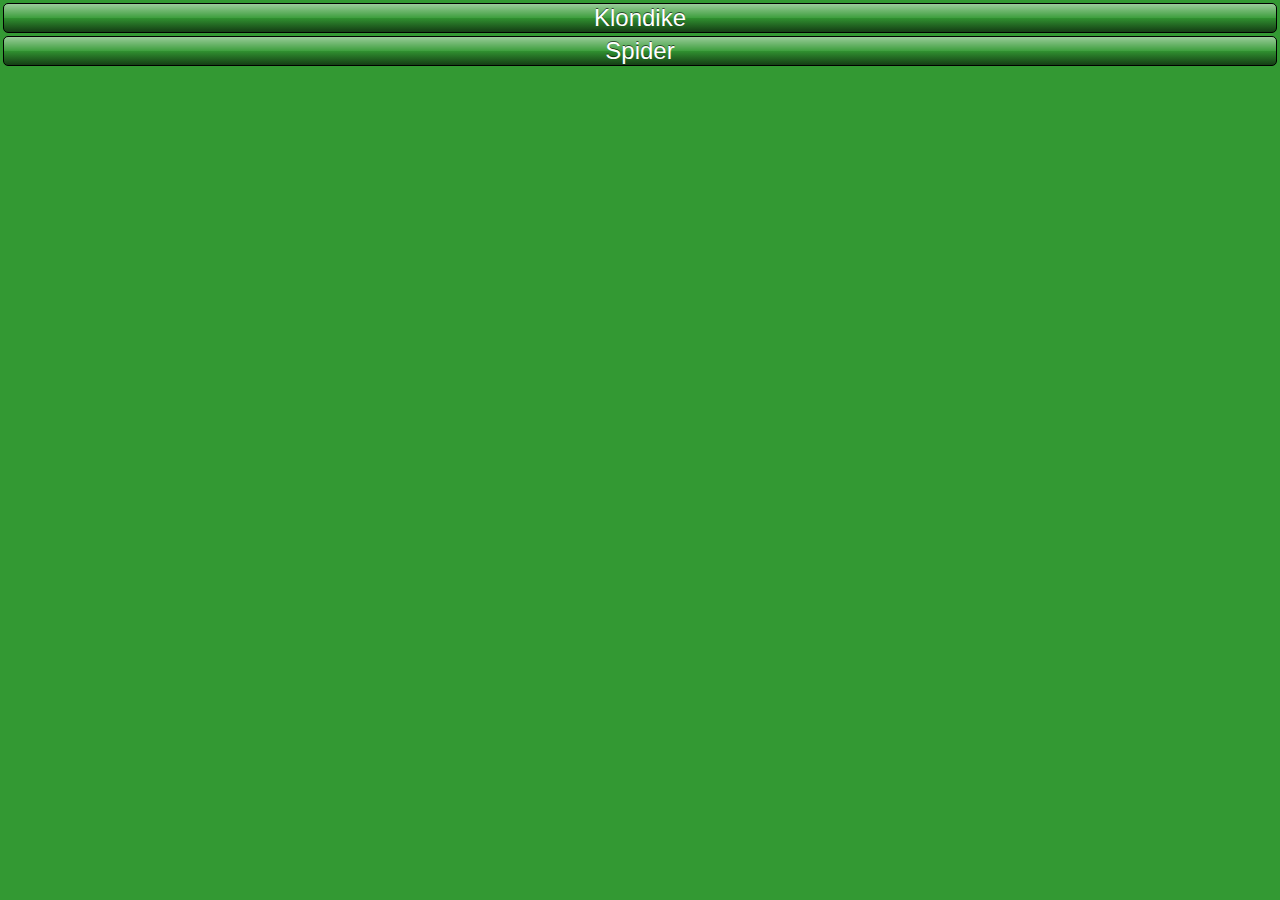
<file: index.html>
<!DOCTYPE html>
<html lang="fr">
<head>
<title>Choisissez votre jeu</title>
<meta charset="utf-8" />

<link rel="stylesheet" href="cards.css" />
</head>
<body>
<a class="gameChoice" href="klondike.html">Klondike</a>
<a class="gameChoice" href="spider.html">Spider</a>
</body>
</html>
</file>
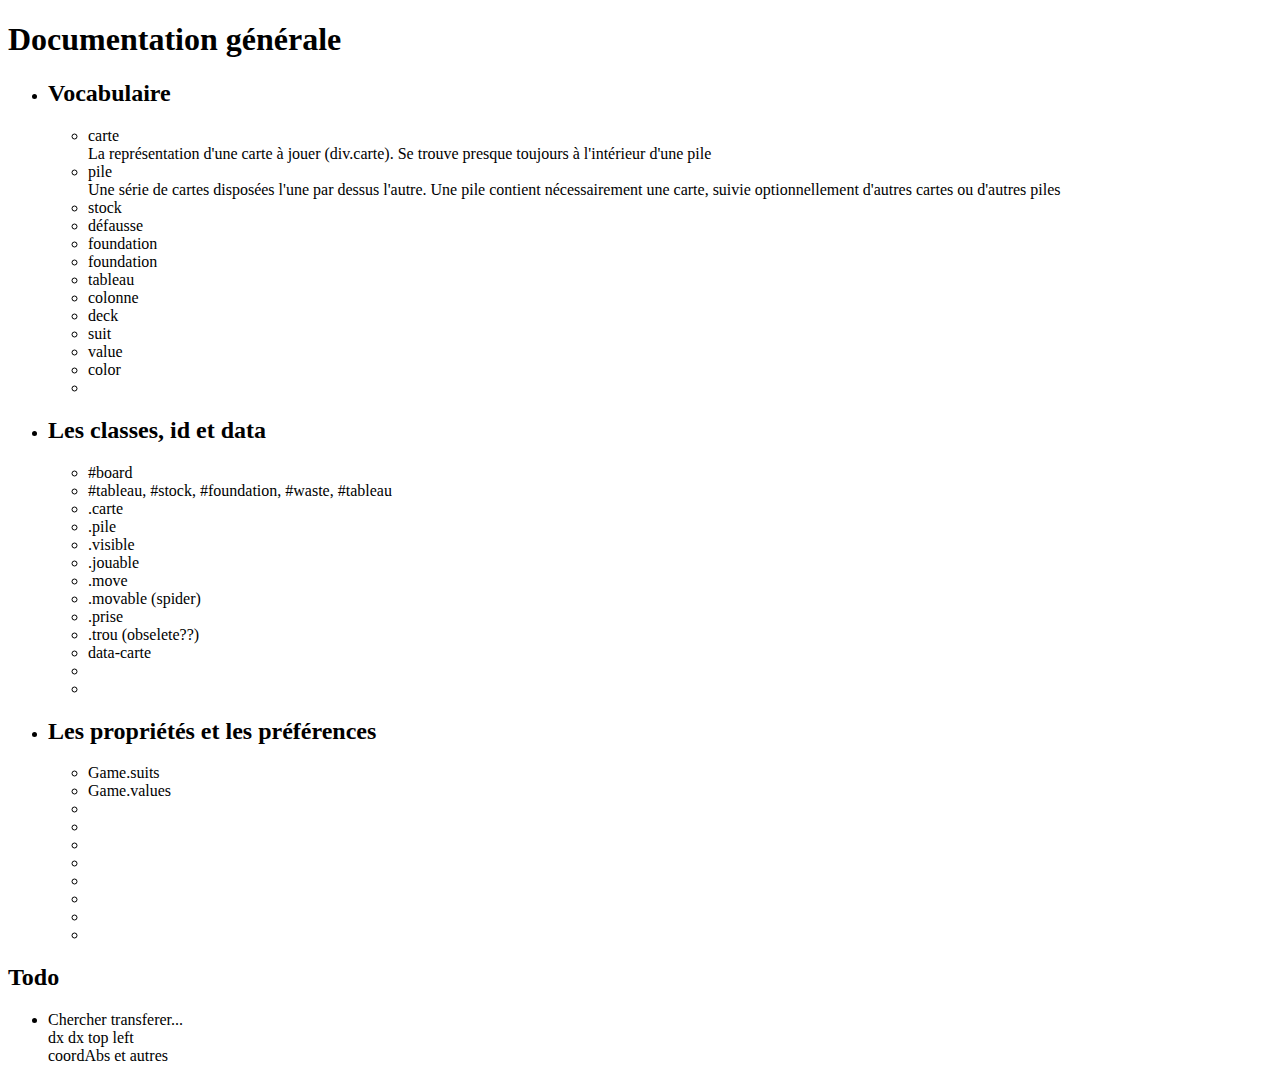
<file: doc.html>
<!DOCTYPE html>
<html lang="en">
<head>
	<meta charset="UTF-8">
	<title>Document</title>
</head>
<body>
	<h1>Documentation générale</h1>
	<ul>
		<li>
			<h2>Vocabulaire</h2>
			<ul class="dl">
				<li>
					<div class="dt">carte</div>
					<div class="dd">La représentation d'une carte à jouer (div.carte). Se trouve presque toujours à l'intérieur d'une pile</div>
				</li>
				<li>
					<div class="dt">pile</div>
					<div class="dd">Une série de cartes disposées l'une par dessus l'autre. Une pile contient nécessairement une carte, suivie optionnellement d'autres cartes ou d'autres piles</div>
				</li>
				<li>
					<div class="dt">stock</div>
					<div class="dd"></div>
				</li>
				<li>
					<div class="dt">défausse</div>
					<div class="dd"></div>
				</li>
				<li>
					<div class="dt">foundation</div>
					<div class="dd"></div>
				</li>
				<li>
					<div class="dt">foundation</div>
					<div class="dd"></div>
				</li>
				<li>
					<div class="dt">tableau</div>
					<div class="dd"></div>
				</li>
				<li>
					<div class="dt">colonne</div>
					<div class="dd"></div>
				</li>
				<li>
					<div class="dt">deck</div>
					<div class="dd"></div>
				</li>
				<li>
					<div class="dt">suit</div>
					<div class="dd"></div>
				</li>
				<li>
					<div class="dt">value</div>
					<div class="dd"></div>
				</li>
				<li>
					<div class="dt">color</div>
					<div class="dd"></div>
				</li>
			</ul>
			<ul>
				<li>

				</li>
			</ul>
		</li>
		<li>
			<h2>Les classes, id et data</h2>
			<ul class="dl">
				<li>
					<div class="dt">#board</div>
					<div class="dd"></div>
				</li>
				<li>
					<div class="dt">#tableau, #stock, #foundation, #waste, #tableau</div>
					<div class="dd"></div>
				</li>
				<li>
					<div class="dt">.carte</div>
					<div class="dd"></div>
				</li>
				<li>
					<div class="dt">.pile</div>
					<div class="dd"></div>
				</li>
				<li>
					<div class="dt">.visible</div>
					<div class="dd"></div>
				</li>
				<li>
					<div class="dt">.jouable</div>
					<div class="dd"></div>
				</li>
				<li>
					<div class="dt">.move</div>
					<div class="dd"></div>
				</li>
				<li>
					<div class="dt">.movable (spider)</div>
					<div class="dd"></div>
				</li>
				<li>
					<div class="dt">.prise</div>
					<div class="dd"></div>
				</li>
				<li>
					<div class="dt">.trou (obselete??)</div>
					<div class="dd"></div>
				</li>
				<li>
					<div class="dt">data-carte</div>
					<div class="dd"></div>
				</li>
				<li>
					<div class="dt"></div>
					<div class="dd"></div>
				</li>
				<li>
					<div class="dt"></div>
					<div class="dd"></div>
				</li>
			</ul>
<!--
			ul.dl>li*10>div.dt+div.dd
-->
		</li>
		<li>
			<h2>Les propriétés et les préférences</h2>
			<ul class="dl">
				<li>
					<div class="dt">Game.suits</div>
					<div class="dd"></div>
				</li>
				<li>
					<div class="dt">Game.values</div>
					<div class="dd"></div>
				</li>
				<li>
					<div class="dt"></div>
					<div class="dd"></div>
				</li>
				<li>
					<div class="dt"></div>
					<div class="dd"></div>
				</li>
				<li>
					<div class="dt"></div>
					<div class="dd"></div>
				</li>
				<li>
					<div class="dt"></div>
					<div class="dd"></div>
				</li>
				<li>
					<div class="dt"></div>
					<div class="dd"></div>
				</li>
				<li>
					<div class="dt"></div>
					<div class="dd"></div>
				</li>
				<li>
					<div class="dt"></div>
					<div class="dd"></div>
				</li>
				<li>
					<div class="dt"></div>
					<div class="dd"></div>
				</li>
			</ul>
		</li>
	</ul>
	<h2>Todo</h2>
	<ul>
		<li>
			<div>Chercher transferer...</div>
			<div>dx dx top left</div>
			<div>coordAbs et autres</div>
		</li>
	</ul>
</body>
</html>
</file>
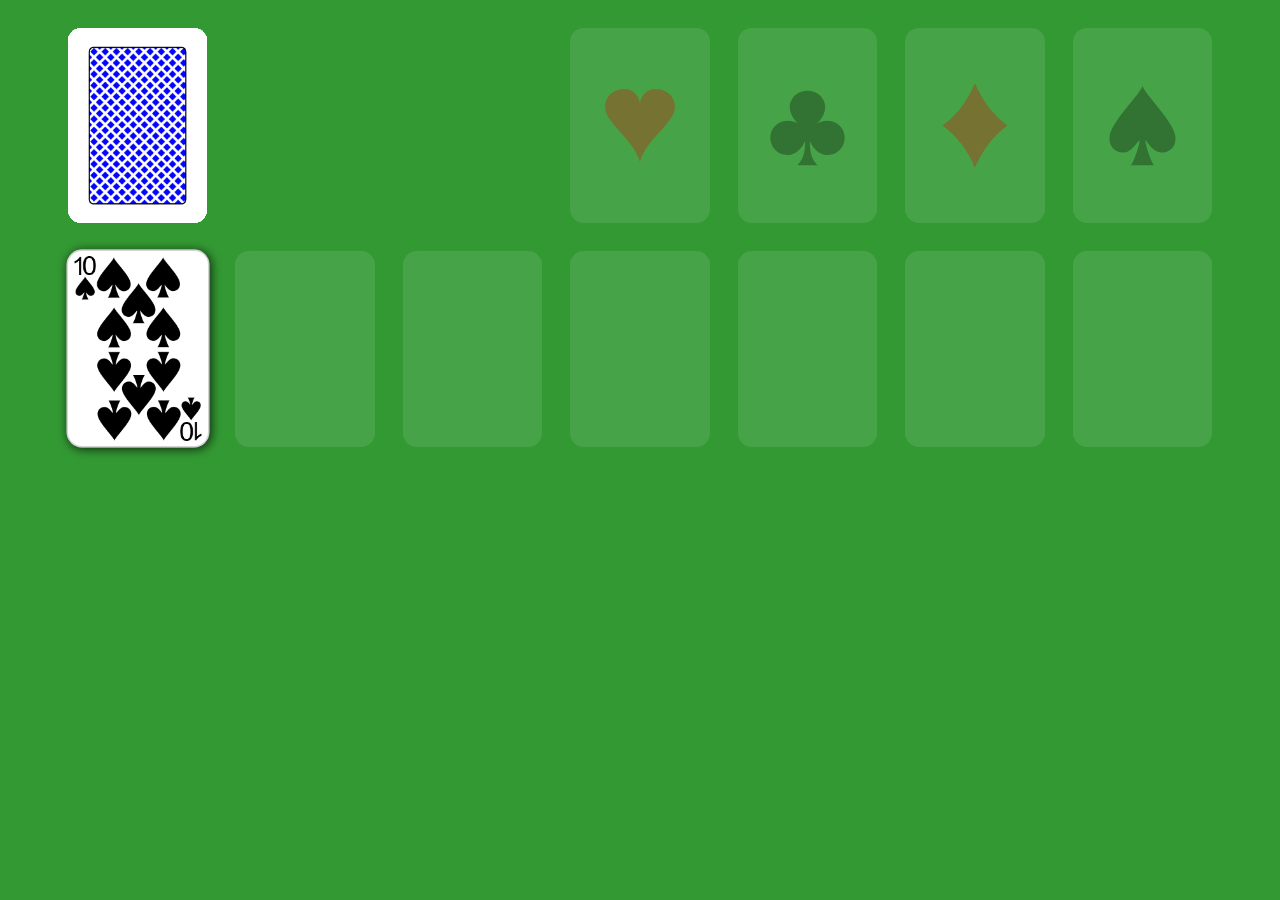
<file: klondike.html>
<!DOCTYPE html>
<html lang="fr">
<head>
<title>Klondike</title>
<meta charset="utf-8" />

<link rel="stylesheet" href="cards.css" />
<link rel="stylesheet" href="klondike.css" />
<script src="seedrandom.js"></script>
<script src="App.js"></script>
<script src="Thing.js"></script>
<script src="Card.js"></script>
<script src="Pile.js"></script>
<script src="Game.js"></script>
<script src="Klondike.js"></script>
</head>
<body></body>
</html>
</file>
<file: cards.css>
/* Generated by less 2.5.1 */
html,
body {
  height: 100%;
  overflow: hidden;
  user-select: none;
}
body {
  margin: 0;
  background-color: #393;
  perspective: 8in;
}
#board {
  position: relative;
  margin: 0 auto;
}
.carte {
  background-color: #FFF;
  box-sizing: border-box;
  background-image: url(images/dos_bleu.png);
  box-shadow: 0rem 0rem 0rem 0.05rem #d3d3d3, 0.05rem 0.05rem 0.4rem rgba(0, 0, 0, 0.5);
  background-size: 5rem 7rem;
  width: 5rem;
  height: 7rem;
  position: absolute;
  border-radius: .5rem;
}
.carte.visible {
  background-image: url(images/cartes5x7.png);
  background-size: 65rem 28rem;
}
.pile.visible > .carte {
  background-image: url(images/cartes5x7.png);
  background-size: 65rem 28rem;
}
.transport {
  width: 5em;
  height: 7em;
  transform-origin: center center;
}
.jouable > .carte {
  background-color: yellow;
}
.prise {
  box-shadow: 0.5rem 0.5rem 1.5rem rgba(0, 0, 0, 0.3);
}
.trou {
  background-color: #FFF;
  box-sizing: border-box;
  background-image: url(images/dos_bleu.png);
  box-shadow: 0rem 0rem 0rem 0.05rem #d3d3d3, 0.05rem 0.05rem 0.4rem rgba(0, 0, 0, 0.5);
  background-size: 5rem 7rem;
  width: 5rem;
  height: 7rem;
  border-radius: .5rem;
  display: flex;
  align-items: center;
  justify-content: center;
  text-align: center;
  background-color: red;
  position: absolute;
  background-image: none;
  box-shadow: none;
  border-color: transparent;
  border-width: 0;
  background-color: rgba(255, 255, 255, 0.1);
  zzzbox-shadow: 0.05rem 0.05rem rgba(255, 255, 255, 0.6), -0.05rem -0.05rem rgba(0, 0, 0, 0.3), inset 0.05rem 0.05rem rgba(255, 255, 255, 0.6), inset -0.05rem -0.05rem rgba(0, 0, 0, 0.3);
}
.trou.visible {
  background-image: url(images/cartes5x7.png);
  background-size: 65rem 28rem;
}
.move > .carte {
  background-color: cyan;
}
#stock div.carte {
  box-shadow: none;
}
.pile {
  position: absolute;
  left: 0;
  top: 0;
}
a.gameChoice {
  font-family: arial;
  display: block;
  font-size: 24px;
  border: 1px solid black;
  border-radius: 5px;
  background: linear-gradient(rgba(255, 255, 255, 0.5), rgba(255, 255, 255, 0.05) 50%, rgba(0, 0, 0, 0.05) 50%, rgba(0, 0, 0, 0.6));
  padding: 0px 2px;
  color: #FFF;
  text-decoration: none;
  text-align: center;
  text-shadow: 0 -1px 0 rgba(0, 0, 0, 0.6);
  margin: 3px;
}
</file>
<file: klondike.css>
/* Generated by less 2.5.1 */
html,
body {
  height: 100%;
  overflow: hidden;
  user-select: none;
}
body {
  margin: 0;
  background-color: #393;
  perspective: 8in;
}
#board {
  position: relative;
  margin: 0 auto;
}
.carte {
  background-color: #FFF;
  box-sizing: border-box;
  background-image: url(images/dos_bleu.png);
  box-shadow: 0rem 0rem 0rem 0.05rem #d3d3d3, 0.05rem 0.05rem 0.4rem rgba(0, 0, 0, 0.5);
  background-size: 5rem 7rem;
  width: 5rem;
  height: 7rem;
  position: absolute;
  border-radius: .5rem;
}
.carte.visible {
  background-image: url(images/cartes5x7.png);
  background-size: 65rem 28rem;
}
.pile.visible > .carte {
  background-image: url(images/cartes5x7.png);
  background-size: 65rem 28rem;
}
.transport {
  width: 5em;
  height: 7em;
  transform-origin: center center;
}
.jouable > .carte {
  background-color: yellow;
}
.prise {
  box-shadow: 0.5rem 0.5rem 1.5rem rgba(0, 0, 0, 0.3);
}
.trou {
  background-color: #FFF;
  box-sizing: border-box;
  background-image: url(images/dos_bleu.png);
  box-shadow: 0rem 0rem 0rem 0.05rem #d3d3d3, 0.05rem 0.05rem 0.4rem rgba(0, 0, 0, 0.5);
  background-size: 5rem 7rem;
  width: 5rem;
  height: 7rem;
  border-radius: .5rem;
  display: flex;
  align-items: center;
  justify-content: center;
  text-align: center;
  background-color: red;
  position: absolute;
  background-image: none;
  box-shadow: none;
  border-color: transparent;
  border-width: 0;
  background-color: rgba(255, 255, 255, 0.1);
  zzzbox-shadow: 0.05rem 0.05rem rgba(255, 255, 255, 0.6), -0.05rem -0.05rem rgba(0, 0, 0, 0.3), inset 0.05rem 0.05rem rgba(255, 255, 255, 0.6), inset -0.05rem -0.05rem rgba(0, 0, 0, 0.3);
}
.trou.visible {
  background-image: url(images/cartes5x7.png);
  background-size: 65rem 28rem;
}
.move > .carte {
  background-color: cyan;
}
#stock div.carte {
  box-shadow: none;
}
.pile {
  position: absolute;
  left: 0;
  top: 0;
}
a.gameChoice {
  font-family: arial;
  display: block;
  font-size: 24px;
  border: 1px solid black;
  border-radius: 5px;
  background: linear-gradient(rgba(255, 255, 255, 0.5), rgba(255, 255, 255, 0.05) 50%, rgba(0, 0, 0, 0.05) 50%, rgba(0, 0, 0, 0.6));
  padding: 0px 2px;
  color: #FFF;
  text-decoration: none;
  text-align: center;
  text-shadow: 0 -1px 0 rgba(0, 0, 0, 0.6);
  margin: 3px;
}
#board {
  width: 43em;
}
#waste {
  left: 7rem;
  top: 1rem;
}
#waste > .pile:last-child .pile {
  margin-left: 1rem;
}
#waste .pile {
  display: flex;
}
#waste .pile .carte {
  margin-right: -3em;
  position: static;
}
.prise {
  transform: scale(1.25);
}
#stock {
  left: 1rem;
  top: 1rem;
}
#stock:before {
  display: block;
  content: "";
  background-color: #FFF;
  box-sizing: border-box;
  background-image: url(images/dos_bleu.png);
  box-shadow: 0rem 0rem 0rem 0.05rem #d3d3d3, 0.05rem 0.05rem 0.4rem rgba(0, 0, 0, 0.5);
  background-size: 5rem 7rem;
  width: 5rem;
  height: 7rem;
  border-radius: .5rem;
  display: flex;
  align-items: center;
  justify-content: center;
  text-align: center;
  background-color: red;
  background-image: none;
  box-shadow: none;
  border-color: transparent;
  border-width: 0;
  background-color: rgba(255, 255, 255, 0.1);
  zzzbox-shadow: 0.05rem 0.05rem rgba(255, 255, 255, 0.6), -0.05rem -0.05rem rgba(0, 0, 0, 0.3), inset 0.05rem 0.05rem rgba(255, 255, 255, 0.6), inset -0.05rem -0.05rem rgba(0, 0, 0, 0.3);
  position: absolute;
}
#stock:before.visible {
  background-image: url(images/cartes5x7.png);
  background-size: 65rem 28rem;
}
#foundation {
  position: absolute;
  left: 19rem;
  top: 1rem;
  display: flex;
  width: 23rem;
  justify-content: space-between;
}
#foundation > .pile {
  position: relative;
  flex: 0 0 5em;
}
#foundation > .pile + .foundation {
  margin-left: 1rem;
}
#foundation > .pile:before {
  content: "";
  background-color: #FFF;
  box-sizing: border-box;
  background-image: url(images/dos_bleu.png);
  box-shadow: 0rem 0rem 0rem 0.05rem #d3d3d3, 0.05rem 0.05rem 0.4rem rgba(0, 0, 0, 0.5);
  background-size: 5rem 7rem;
  width: 5rem;
  height: 7rem;
  border-radius: .5rem;
  display: flex;
  align-items: center;
  justify-content: center;
  text-align: center;
  background-color: red;
  position: absolute;
  background-image: none;
  box-shadow: none;
  border-color: transparent;
  border-width: 0;
  background-color: rgba(255, 255, 255, 0.1);
  zzzbox-shadow: 0.05rem 0.05rem rgba(255, 255, 255, 0.6), -0.05rem -0.05rem rgba(0, 0, 0, 0.3), inset 0.05rem 0.05rem rgba(255, 255, 255, 0.6), inset -0.05rem -0.05rem rgba(0, 0, 0, 0.3);
}
#foundation > .pile:before.visible {
  background-image: url(images/cartes5x7.png);
  background-size: 65rem 28rem;
}
#foundation > .pile:nth-child(1):before {
  content: "♥";
  content: "";
  background-image: url(images/fond_trou_c.svg);
}
#foundation > .pile:nth-child(2):before {
  content: "♣";
  content: "";
  background-image: url(images/fond_trou_t.svg);
}
#foundation > .pile:nth-child(3):before {
  content: "♦";
  content: "";
  background-image: url(images/fond_trou_k.svg);
}
#foundation > .pile:nth-child(4):before {
  content: "♠";
  content: "";
  background-image: url(images/fond_trou_p.svg);
}
#tableau {
  position: absolute;
  left: 1rem;
  top: 9rem;
  display: flex;
  justify-content: space-between;
  width: 41rem;
}
#tableau > .pile {
  width: 5rem;
  position: relative;
}
#tableau > .pile::after {
  content: "";
  background-color: #FFF;
  box-sizing: border-box;
  background-image: url(images/dos_bleu.png);
  box-shadow: 0rem 0rem 0rem 0.05rem #d3d3d3, 0.05rem 0.05rem 0.4rem rgba(0, 0, 0, 0.5);
  background-size: 5rem 7rem;
  width: 5rem;
  height: 7rem;
  border-radius: .5rem;
  display: flex;
  align-items: center;
  justify-content: center;
  text-align: center;
  background-color: red;
  position: absolute;
  background-image: none;
  box-shadow: none;
  border-color: transparent;
  border-width: 0;
  background-color: rgba(255, 255, 255, 0.1);
  zzzbox-shadow: 0.05rem 0.05rem rgba(255, 255, 255, 0.6), -0.05rem -0.05rem rgba(0, 0, 0, 0.3), inset 0.05rem 0.05rem rgba(255, 255, 255, 0.6), inset -0.05rem -0.05rem rgba(0, 0, 0, 0.3);
  z-index: -1000;
  left: 0;
  top: 0;
}
#tableau > .pile::after.visible {
  background-image: url(images/cartes5x7.png);
  background-size: 65rem 28rem;
}
#tableau > .pile > div {
  position: relative;
}
#tableau > .pile > :not(:first-of-type) {
  margin-top: -6.5em;
}
#tableau .carte.visible + .pile {
  top: 1.5rem;
}
@media all and (min-aspect-ratio: 4/3) {
  html {
    font-size: 3.10077519vh;
  }
}
@media all and (max-aspect-ratio: 4/3) {
  html {
    font-size: 2.3255814vw;
  }
}
</file>
